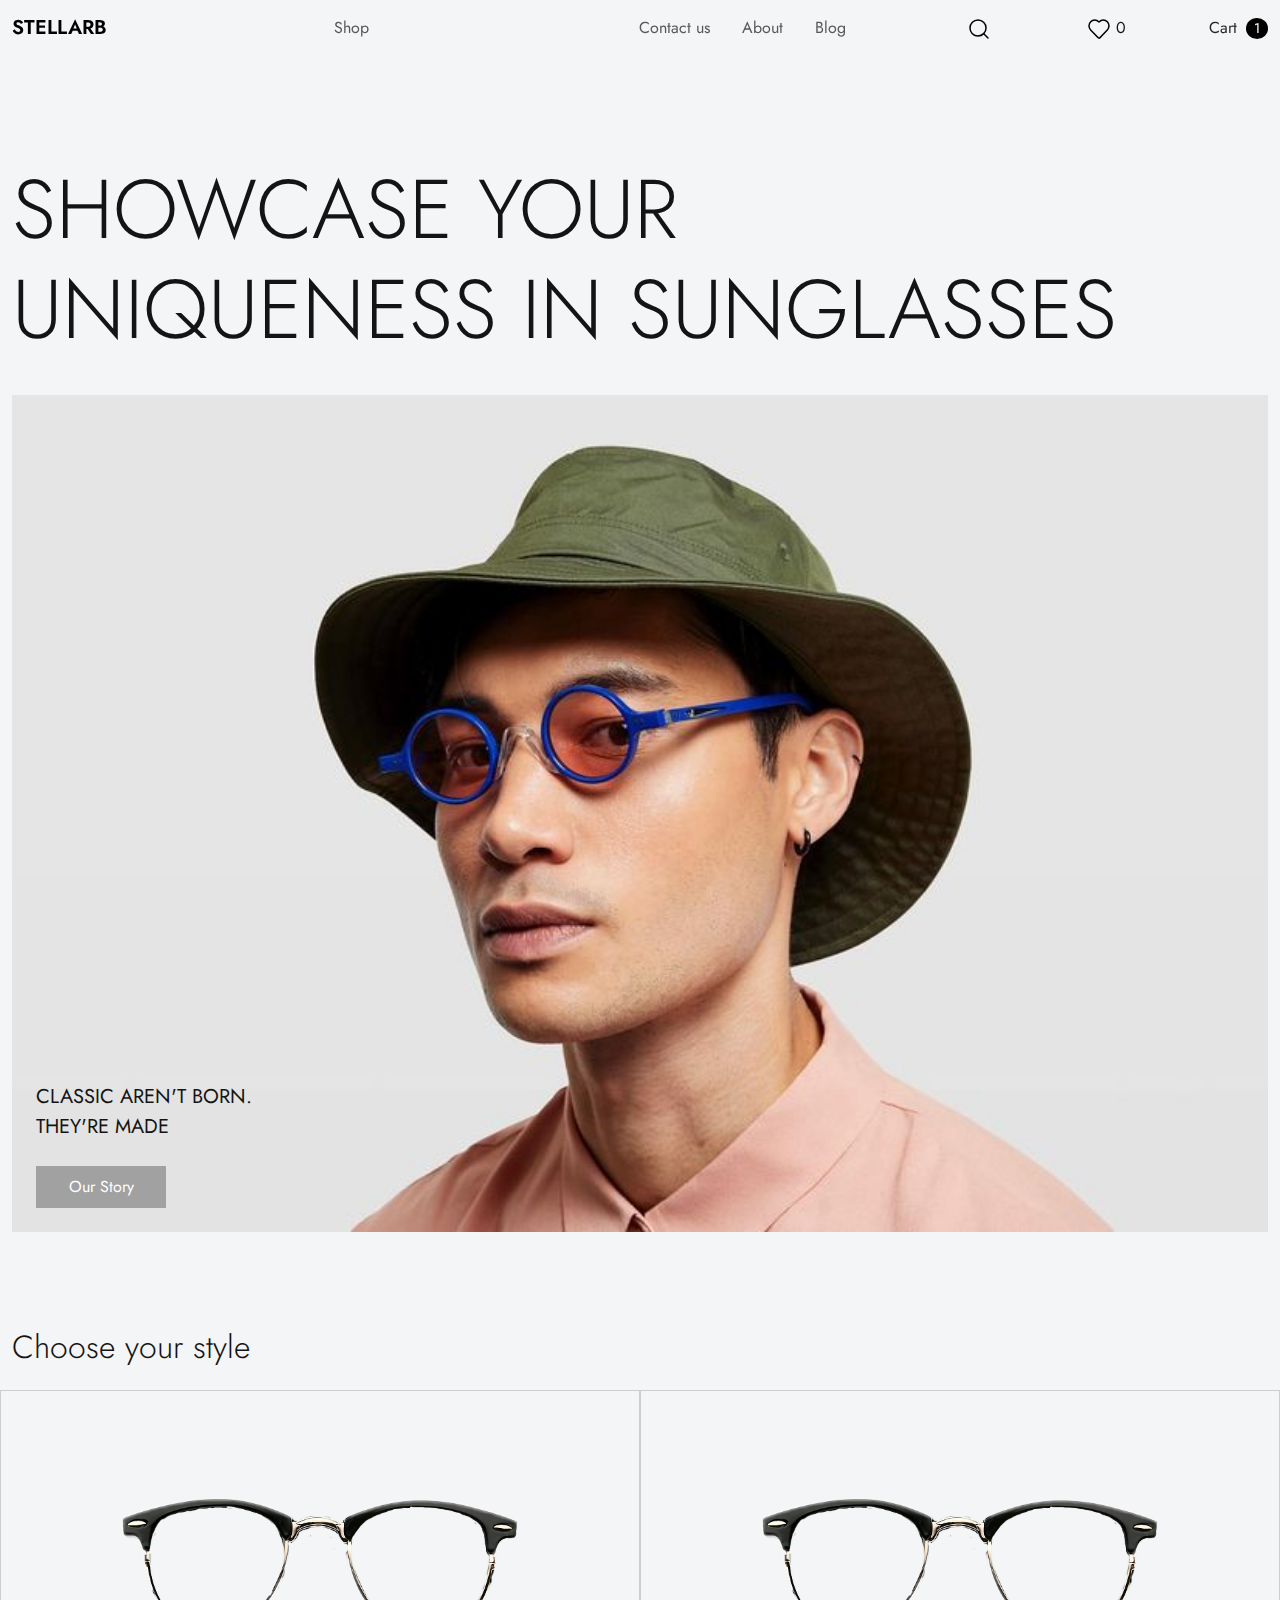
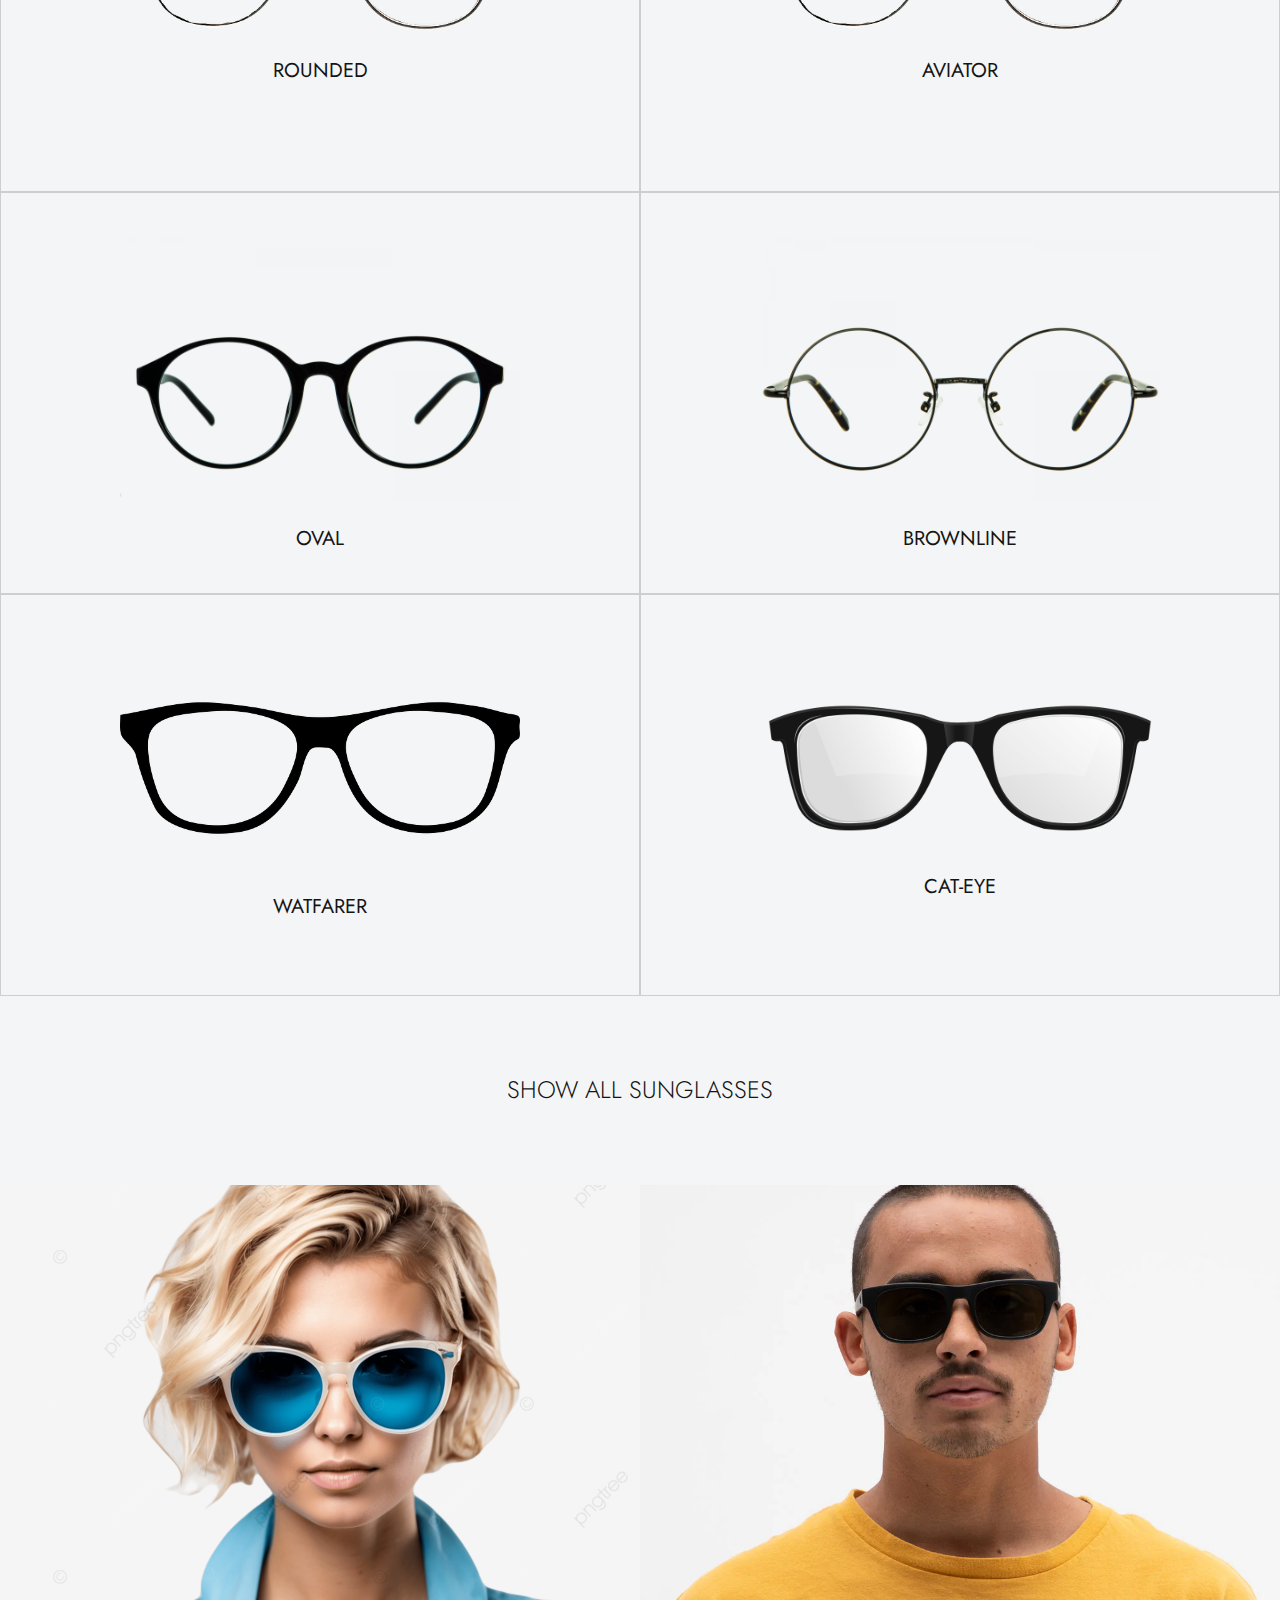
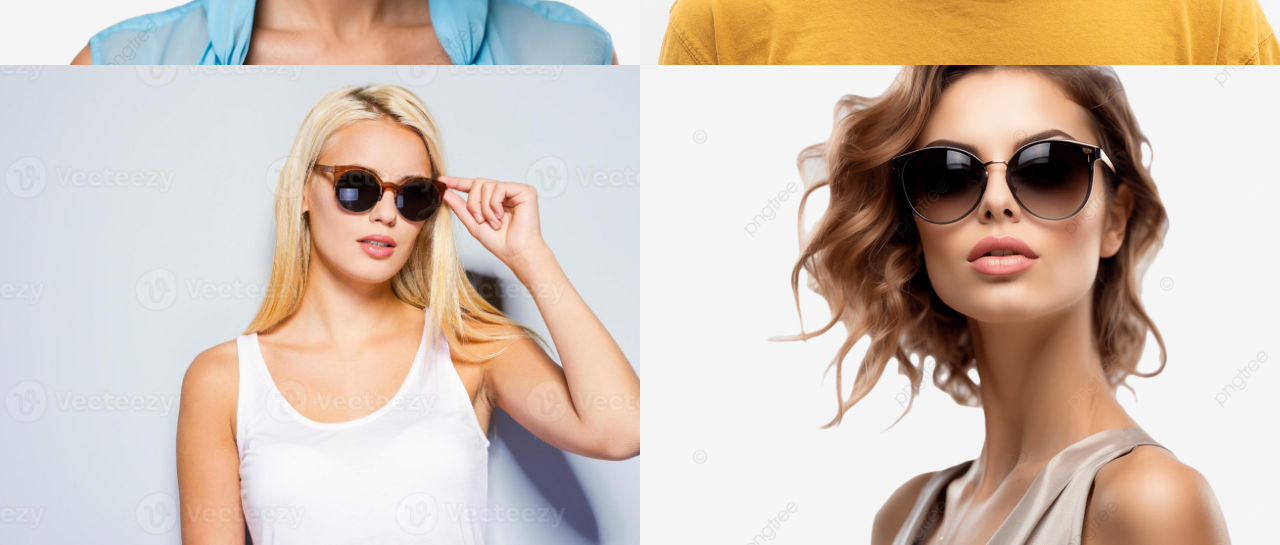
<file: index.html>
<!DOCTYPE html>
<html lang="en">
  <head>
    <meta charset="UTF-8" />
    <meta name="viewport" content="width=device-width, initial-scale=1.0" />
    <title>Stella</title>

    <link
      href="https://cdn.jsdelivr.net/npm/bootstrap@5.2.3/dist/css/bootstrap.min.css"
      rel="stylesheet"
    />
    <link
      rel="stylesheet"
      href="https://cdn.jsdelivr.net/npm/bootstrap-icons@1.11.3/font/bootstrap-icons.min.css"
    />
    <link rel="stylesheet" href="styles.css" />
  </head>
  <body>
    <!-- Header -->
    <header>
      <nav class="navbar navbar-expand-lg bg-transparent fixed-top">
        <div class="container-fluid">
          <div class="col-md-3">
            <a class="navbar-brand fw-semibold" href="/">STELLARB</a>
          </div>
          <button
            class="navbar-toggler"
            type="button"
            data-bs-toggle="collapse"
            data-bs-target="#navbarSupportedContent"
            aria-controls="navbarSupportedContent"
            aria-expanded="false"
            aria-label="Toggle navigation"
          >
            <span class="navbar-toggler-icon"></span>
          </button>
          <div class="collapse navbar-collapse" id="navbarSupportedContent">
            <div class="col-md-8">
              <ul class="navbar-nav mb-2 mb-lg-0">
                <li class="nav-item me-auto">
                  <a class="nav-link" aria-current="page" href="shop.html"
                    >Shop</a
                  >
                </li>
                <li class="nav-item me-3">
                  <a class="nav-link" href="#">Contact us</a>
                </li>
                <li class="nav-item me-3">
                  <a class="nav-link" href="#">About</a>
                </li>
                <li class="nav-item">
                  <a class="nav-link" href="#">Blog</a>
                </li>
                <!-- <li class="nav-item dropdown">
                      <a
                        class="nav-link dropdown-toggle"
                        href="#"
                        role="button"
                        data-bs-toggle="dropdown"
                        aria-expanded="false"
                      >
                        Dropdown
                      </a>
                      <ul class="dropdown-menu">
                        <li><a class="dropdown-item" href="#">Action</a></li>
                        <li><a class="dropdown-item" href="#">Another action</a></li>
                        <li><hr class="dropdown-divider" /></li>
                        <li>
                          <a class="dropdown-item" href="#">Something else here</a>
                        </li>
                      </ul>
                    </li> -->
              </ul>
            </div>

            <div class="col-md-4">
             <div class="d-flex align-items-center justify-content-between">
                <form class="d-flex" role="search">
                    <input
                      class="form-control me-2 d-none"
                      type="search"
                      placeholder="Search"
                      aria-label="Search"
                    />
                    <button class="btn border-none" type="button">
                        <?xml version="1.0" encoding="UTF-8"?><svg width="24px" height="24px" viewBox="0 0 24 24" stroke-width="1.5" fill="none" xmlns="http://www.w3.org/2000/svg" color="#000000"><path d="M17 17L21 21" stroke="#000000" stroke-width="1.5" stroke-linecap="round" stroke-linejoin="round"></path><path d="M3 11C3 15.4183 6.58172 19 11 19C13.213 19 15.2161 18.1015 16.6644 16.6493C18.1077 15.2022 19 13.2053 19 11C19 6.58172 15.4183 3 11 3C6.58172 3 3 6.58172 3 11Z" stroke="#000000" stroke-width="1.5" stroke-linecap="round" stroke-linejoin="round"></path></svg>
                    </button>
                  </form>
                  <div class="d-flex align-items-center">
                    <button class="btn border-none p-0 me-1" >
                        <?xml version="1.0" encoding="UTF-8"?><svg width="24px" height="24px" stroke-width="1.5" viewBox="0 0 24 24" fill="none" xmlns="http://www.w3.org/2000/svg" color="#000000"><path d="M22 8.86222C22 10.4087 21.4062 11.8941 20.3458 12.9929C17.9049 15.523 15.5374 18.1613 13.0053 20.5997C12.4249 21.1505 11.5042 21.1304 10.9488 20.5547L3.65376 12.9929C1.44875 10.7072 1.44875 7.01723 3.65376 4.73157C5.88044 2.42345 9.50794 2.42345 11.7346 4.73157L11.9998 5.00642L12.2648 4.73173C13.3324 3.6245 14.7864 3 16.3053 3C17.8242 3 19.2781 3.62444 20.3458 4.73157C21.4063 5.83045 22 7.31577 22 8.86222Z" stroke="#000000" stroke-width="1.5" stroke-linejoin="round"></path></svg>
                      </button>
                      <span>0</span>
                  </div>
                  <div class="d-flex align-items-center">
                    <button class="btn border-none p-0 me-2">Cart</button>
                    <span class="count">1</span>
                  </div>
             </div>
            </div>
          </div>
        </div>
      </nav>
    </header>

    <!-- Main Section -->
    <main >
        <div class="container-fluid">
            <h1 class="main-head">Showcase Your Uniqueness in Sunglasses</h1>

            <div class="hero position-relative">
                <img src="images/hero-img.jpg" alt="">
                <div class="content p-4">
                    <p class="text-uppercase mb-0 fs-5">Classic Aren't Born.</p>
                    <p class="text-uppercase mb-0 fs-5">They're Made</p>

                    <button class="btn text-white mt-4 py-2">Our Story</button>
                </div>
            </div>


            <section>
                <div class="text-start mt-5 ">
                    <h2 class=" fw-light fs-2 pt-5 pb-3">Choose your style</h2>
                </div>
            <div class="row glasses-types">
                <div class="col-md-6 p-0">
                    <div class="img">
                    <img src="images/glass1.png" class="img-fluid">
                    <p class="mt-4 mb-0 fs-5 text-uppercase">Rounded</p>
                    </div>
                </div>
                <div class="col-md-6 p-0">
                    <div class="img">
                        <img src="images/glass1.png" class="img-fluid">
                        <p class="mt-4 mb-0 fs-5 text-uppercase">Aviator</p>
                    </div>
                </div>
                <div class="col-md-6 p-0">
                    <div class="img">
                        <img src="images/glass3.png" class="img-fluid">
                        <p class="mt-4 mb-0 fs-5 text-uppercase">Oval</p>
                    </div>
                </div>
                <div class="col-md-6 p-0">
                    <div class="img">
                        <img src="images/glass4.png" class="img-fluid">
                        <p class="mt-4 mb-0 fs-5 text-uppercase">Brownline</p>
                    </div>
                </div>
                <div class="col-md-6 p-0">
                   <div class="img">
                    <img src="images/glass5.png" class="img-fluid">
                    <p class="mt-4 mb-0 fs-5 text-uppercase">Watfarer</p>
                   </div>
                </div>
                <div class="col-md-6 p-0">
                   <div class="img">
                    <img src="images/glass6.png" class="img-fluid">
                    <p class="mt-4 mb-0 fs-5 text-uppercase">Cat-Eye</p>
                   </div>
                </div>
    
            </div>
            </section>


            <section class="">
                <div class="text-center mb-80 mt-80">
                    <h2 class="text-uppercase fw-light fs-4">Show All Sunglasses</h2>
                </div>
            <div class="row all-glasses">
                <div class="col-md-6 p-0">
                    <img src="images/image1.png" class="img-fluid">
                </div>
                <div class="col-md-6 p-0">
                    <img src="images/image4.webp" class="img-fluid">
                </div>
                <div class="col-md-6 p-0">
                    <img src="images/image2.jpeg" class="img-fluid">
                </div>
                <div class="col-md-6 p-0">
                    <img src="images/image-3.png" class="img-fluid">
                </div>
                

            </div>
            </section>
        </div>

    </main>

    <script src="https://cdn.jsdelivr.net/npm/bootstrap@5.2.3/dist/js/bootstrap.bundle.min.js"></script>
  </body>
</html>
</file>
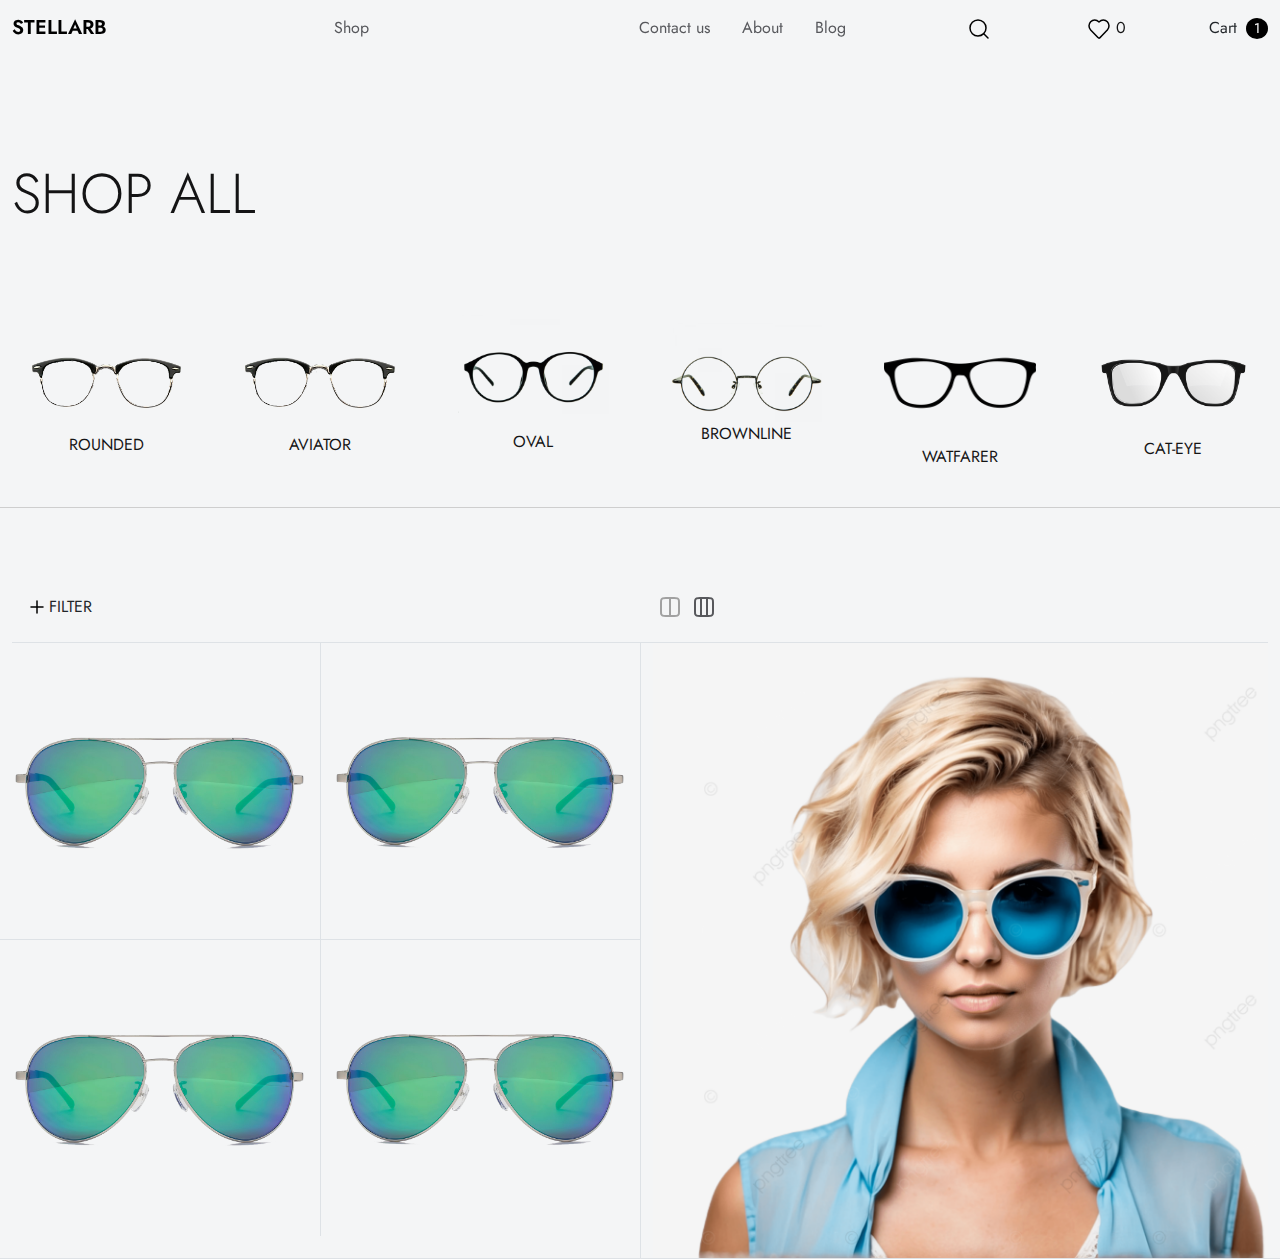
<file: shop.html>
<!DOCTYPE html>
<html lang="en">
<head>
    <meta charset="UTF-8">
    <meta name="viewport" content="width=device-width, initial-scale=1.0">
    <title>Shop</title>
    <link
    href="https://cdn.jsdelivr.net/npm/bootstrap@5.2.3/dist/css/bootstrap.min.css"
    rel="stylesheet"
  />
  <link
    rel="stylesheet"
    href="https://cdn.jsdelivr.net/npm/bootstrap-icons@1.11.3/font/bootstrap-icons.min.css"
  />
  <link rel="stylesheet" href="styles.css" />
</head>
<body>
     <!-- Header -->
     <header>
        <nav class="navbar navbar-expand-lg bg-transparent fixed-top">
          <div class="container-fluid">
            <div class="col-md-3">
              <a class="navbar-brand fw-semibold" href="/">STELLARB</a>
            </div>
            <button
              class="navbar-toggler"
              type="button"
              data-bs-toggle="collapse"
              data-bs-target="#navbarSupportedContent"
              aria-controls="navbarSupportedContent"
              aria-expanded="false"
              aria-label="Toggle navigation"
            >
              <span class="navbar-toggler-icon"></span>
            </button>
            <div class="collapse navbar-collapse" id="navbarSupportedContent">
              <div class="col-md-8">
                <ul class="navbar-nav mb-2 mb-lg-0">
                  <li class="nav-item me-auto">
                    <a class="nav-link" aria-current="page" href="shop.html"
                      >Shop</a
                    >
                  </li>
                  <li class="nav-item me-3">
                    <a class="nav-link" href="#">Contact us</a>
                  </li>
                  <li class="nav-item me-3">
                    <a class="nav-link" href="#">About</a>
                  </li>
                  <li class="nav-item">
                    <a class="nav-link" href="#">Blog</a>
                  </li>
                  <!-- <li class="nav-item dropdown">
                        <a
                          class="nav-link dropdown-toggle"
                          href="#"
                          role="button"
                          data-bs-toggle="dropdown"
                          aria-expanded="false"
                        >
                          Dropdown
                        </a>
                        <ul class="dropdown-menu">
                          <li><a class="dropdown-item" href="#">Action</a></li>
                          <li><a class="dropdown-item" href="#">Another action</a></li>
                          <li><hr class="dropdown-divider" /></li>
                          <li>
                            <a class="dropdown-item" href="#">Something else here</a>
                          </li>
                        </ul>
                      </li> -->
                </ul>
              </div>
  
              <div class="col-md-4">
               <div class="d-flex align-items-center justify-content-between">
                  <form class="d-flex" role="search">
                      <input
                        class="form-control me-2 d-none"
                        type="search"
                        placeholder="Search"
                        aria-label="Search"
                      />
                      <button class="btn border-none" type="button">
                          <?xml version="1.0" encoding="UTF-8"?><svg width="24px" height="24px" viewBox="0 0 24 24" stroke-width="1.5" fill="none" xmlns="http://www.w3.org/2000/svg" color="#000000"><path d="M17 17L21 21" stroke="#000000" stroke-width="1.5" stroke-linecap="round" stroke-linejoin="round"></path><path d="M3 11C3 15.4183 6.58172 19 11 19C13.213 19 15.2161 18.1015 16.6644 16.6493C18.1077 15.2022 19 13.2053 19 11C19 6.58172 15.4183 3 11 3C6.58172 3 3 6.58172 3 11Z" stroke="#000000" stroke-width="1.5" stroke-linecap="round" stroke-linejoin="round"></path></svg>
                      </button>
                    </form>
                    <div class="d-flex align-items-center">
                      <button class="btn border-none p-0 me-1" >
                          <?xml version="1.0" encoding="UTF-8"?><svg width="24px" height="24px" stroke-width="1.5" viewBox="0 0 24 24" fill="none" xmlns="http://www.w3.org/2000/svg" color="#000000"><path d="M22 8.86222C22 10.4087 21.4062 11.8941 20.3458 12.9929C17.9049 15.523 15.5374 18.1613 13.0053 20.5997C12.4249 21.1505 11.5042 21.1304 10.9488 20.5547L3.65376 12.9929C1.44875 10.7072 1.44875 7.01723 3.65376 4.73157C5.88044 2.42345 9.50794 2.42345 11.7346 4.73157L11.9998 5.00642L12.2648 4.73173C13.3324 3.6245 14.7864 3 16.3053 3C17.8242 3 19.2781 3.62444 20.3458 4.73157C21.4063 5.83045 22 7.31577 22 8.86222Z" stroke="#000000" stroke-width="1.5" stroke-linejoin="round"></path></svg>
                        </button>
                        <span>0</span>
                    </div>
                    <div class="d-flex align-items-center">
                      <button class="btn border-none p-0 me-2">Cart</button>
                      <span class="count">1</span>
                    </div>
               </div>
              </div>
            </div>
          </div>
        </nav>
      </header>

      <main>
        <div class="container-fluid">
            <section class="shop-all">
                <div class="text-start mb-80">
                    <h2 class=" fw-light">SHOP ALL</h2>
                </div>
            <div class="row types">
                <div class="col-md-2 ">
                    <div class="img">
                    <img src="images/glass1.png" class="img-fluid">
                    <p class="mt-4 mb-0 fs-6 text-uppercase">Rounded</p>
                    </div>
                </div>
                <div class="col-md-2 ">
                    <div class="img">
                        <img src="images/glass1.png" class="img-fluid">
                        <p class="mt-4 mb-0 fs-6 text-uppercase">Aviator</p>
                    </div>
                </div>
                <div class="col-md-2 ">
                    <div class="img">
                        <img src="images/glass3.png" class="img-fluid">
                        <p class="mt-3 mb-5 fs-6 text-uppercase">Oval</p>
                    </div>
                </div>
                <div class="col-md-2 ">
                    <div class="img">
                        <img src="images/glass4.png" class="img-fluid">
                        <p class="mmt-3 mb-5 fs-6 text-uppercase">Brownline</p>
                    </div>
                </div>
                <div class="col-md-2 ">
                   <div class="img">
                    <img src="images/glass5.png" class="img-fluid">
                    <p class="mt-4 mb-0 fs-6 text-uppercase">Watfarer</p>
                   </div>
                </div>
                <div class="col-md-2 ">
                   <div class="img">
                    <img src="images/glass6.png" class="img-fluid">
                    <p class="mt-4 mb-0 fs-6 text-uppercase">Cat-Eye</p>
                   </div>
                </div>
    
            </div>
            </section>

            <section class="mt-80 tabs">
                <div class="nav nav-tabs justify-content-center pb-3" id="myTab" role="tablist">
                    <div class="me-auto">
                        <div class="dropdown">
                            <button class="btn dropdown-toggle d-flex align-items-center" type="button" data-bs-toggle="dropdown" aria-expanded="false">
                                <?xml version="1.0" encoding="UTF-8"?><svg width="24px" height="24px" stroke-width="1.5" viewBox="0 0 24 24" fill="none" xmlns="http://www.w3.org/2000/svg" color="#000000"><path d="M6 12H12M18 12H12M12 12V6M12 12V18" stroke="#000000" stroke-width="1.5" stroke-linecap="round" stroke-linejoin="round"></path></svg>
                                FILTER
                            </button>
                            <ul class="dropdown-menu">
                              <li class="nav-item" role="presentation">
                                <button class="dropdown-item nav-link  bg-none" id="rounded-tab" data-bs-toggle="tab" data-bs-target="#rounded-tab-pane" type="button" role="tab" aria-controls="rounded-tab-pane" aria-selected="true">Rounded
                                </button></li>
                                <li class="nav-item" role="presentation">
                                    <button class="dropdown-item nav-link  bg-none" id="oval-tab" data-bs-toggle="tab" data-bs-target="#oval-tab-pane" type="button" role="tab" aria-controls="oval-tab-pane" aria-selected="true">Oval
                                    </button>
                                </li>
                                    <li class="nav-item" role="presentation">
                                        <button class="dropdown-item nav-link  bg-none" id="men-tab" data-bs-toggle="tab" data-bs-target="#men-tab-pane" type="button" role="tab" aria-controls="men-tab-pane" aria-selected="true">Rounded
                                        </button>
                                    </li>
                            </ul>
                          </div>
                        </div>
                    <div class="nav-item" role="presentation">
                      <button class="nav-link active bg-none" id="home-tab" data-bs-toggle="tab" data-bs-target="#home-tab-pane" type="button" role="tab" aria-controls="home-tab-pane" aria-selected="true">
                        <svg width="24" height="100%" viewBox="0 0 24 24" fill="none" xmlns="http://www.w3.org/2000/svg">
                            <path d="M12 3V21M7.8 3H16.2C17.8802 3 18.7202 3 19.362 3.32698C19.9265 3.6146 20.3854 4.07354 20.673 4.63803C21 5.27976 21 6.11984 21 7.8V16.2C21 17.8802 21 18.7202 20.673 19.362C20.3854 19.9265 19.9265 20.3854 19.362 20.673C18.7202 21 17.8802 21 16.2 21H7.8C6.11984 21 5.27976 21 4.63803 20.673C4.07354 20.3854 3.6146 19.9265 3.32698 19.362C3 18.7202 3 17.8802 3 16.2V7.8C3 6.11984 3 5.27976 3.32698 4.63803C3.6146 4.07354 4.07354 3.6146 4.63803 3.32698C5.27976 3 6.11984 3 7.8 3Z" stroke="currentColor" stroke-width="2" stroke-linecap="round" stroke-linejoin="round"/>
                            </svg>
                      </button>
                    </div>
                    <div class="nav-item me-auto" role="presentation">
                      <button class="nav-link" id="profile-tab" data-bs-toggle="tab" data-bs-target="#profile-tab-pane" type="button" role="tab" aria-controls="profile-tab-pane" aria-selected="false">
                        <svg width="24" height="100%" viewBox="0 0 24 24" fill="none" xmlns="http://www.w3.org/2000/svg">
                            <path d="M9 3V21M15 3V21M7.8 3H16.2C17.8802 3 18.7202 3 19.362 3.32698C19.9265 3.6146 20.3854 4.07354 20.673 4.63803C21 5.27976 21 6.11984 21 7.8V16.2C21 17.8802 21 18.7202 20.673 19.362C20.3854 19.9265 19.9265 20.3854 19.362 20.673C18.7202 21 17.8802 21 16.2 21H7.8C6.11984 21 5.27976 21 4.63803 20.673C4.07354 20.3854 3.6146 19.9265 3.32698 19.362C3 18.7202 3 17.8802 3 16.2V7.8C3 6.11984 3 5.27976 3.32698 4.63803C3.6146 4.07354 4.07354 3.6146 4.63803 3.32698C5.27976 3 6.11984 3 7.8 3Z" stroke="currentColor" stroke-width="2" stroke-linecap="round" stroke-linejoin="round"/>
                            </svg>
                      </button>
                    </div>
                </div>
                  <div class="tab-content" id="myTabContent">

                    <div class="tab-pane fade show active" id="home-tab-pane" role="tabpanel" aria-labelledby="home-tab" tabindex="0">
                        <div class="row border-bottom">
                            <div class="col-md-6">
                                <div class="row ">
                                    <div class="col-md-6 border-bottom">
                                        <img src="images/cat4.png" class="img-fluid">
                                    </div>
                                    <div class="col-md-6 border-bottom border-start">
                                        <img src="images/cat4.png" class="img-fluid">
                                    </div>
                                    <div class="col-md-6 ">
                                        <img src="images/cat4.png" class="img-fluid">
                                    </div>
                                    <div class="col-md-6  border-start">
                                        <img src="images/cat4.png" class="img-fluid">
                                    </div>
                                </div>
                            </div>
                            <div class="col-md-6 border-start">
                                <img src="images/image1.png" class="img-fluid">
                            </div>
                        </div>
                    </div>

                    <div class="tab-pane fade" id="profile-tab-pane" role="tabpanel" aria-labelledby="profile-tab" tabindex="0">
                        <div class="row col4">
                            <div class="col-md-3 text-center border-bottom swap-box">
                                <div class="cat-img first">
                                    <img src="images/cat4.png" class="img-fluid w-75 m-auto" alt="">
                                    <div class="mt-auto mb-3 d-flex justify-content-between">
                                        <span>CARLOS</span>
                                        <span>$309</span>
                                    </div>
                                </div>
                                <div class=" second">
                                    <div class="cat-img position-relative">
                                        <img src="images/img-3.jpeg" class="h-100" alt="">
                                        <div class="mt-auto position-absolute bottom-0 w-100">
                                            <button class="btn btn-primary w-100 d-flex justify-content-between">
                                                <span>ORDER NOW</span>
                                                <span>$309</span>
                                            </button>
                                        </div>
                                    </div>
                                </div>
                            </div>
                            <div class="col-md-3 text-center border-bottom border-start swap-box">
                                <div class="cat-img first">
                                    <img src="images/cat2.png" class="img-fluid w-75 m-auto" alt="">
                                    <div class="mt-auto mb-3 d-flex justify-content-between">
                                        <span>CARLOS</span>
                                        <span>$309</span>
                                    </div>
                                </div>
                                <div class=" second">
                                    <div class="cat-img position-relative">
                                        <img src="images/img-1.jpg" class="h-100" alt="">
                                        <div class="mt-auto position-absolute bottom-0 w-100">
                                            <button class="btn w-100 d-flex justify-content-between">
                                                <span>ORDER NOW</span>
                                                <span>$309</span>
                                            </button>
                                        </div>
                                    </div>
                                </div>
                            </div>
                            <div class="col-md-3 text-center border-bottom border-start swap-box">
                                <div class="cat-img first">
                                    <img src="images/cat3.png" class="img-fluid w-75 m-auto" alt="">
                                    <div class="mt-auto mb-3 d-flex justify-content-between">
                                        <span>CARLOS</span>
                                        <span>$309</span>
                                    </div>
                                </div>
                                <div class=" second">
                                    <div class="cat-img position-relative">
                                        <img src="images/img-3.jpeg" class="h-100" alt="">
                                        <div class="mt-auto position-absolute bottom-0 w-100">
                                            <button class="btn btn-primary w-100 d-flex justify-content-between">
                                                <span>ORDER NOW</span>
                                                <span>$309</span>
                                            </button>
                                        </div>
                                    </div>
                                </div>
                            </div>
                            <div class="col-md-3 text-center border-bottom border-start swap-box">
                                <div class="cat-img first">
                                    <img src="images/cat4.png" class="img-fluid w-75 m-auto" alt="">
                                    <div class="mt-auto mb-3 d-flex justify-content-between">
                                        <span>CARLOS</span>
                                        <span>$309</span>
                                    </div>
                                </div>
                                <div class=" second">
                                    <div class="cat-img position-relative">
                                        <img src="images/img-3.jpeg" class="h-100" alt="">
                                        <div class="mt-auto position-absolute bottom-0 w-100">
                                            <button class="btn btn-primary w-100 d-flex justify-content-between">
                                                <span>ORDER NOW</span>
                                                <span>$309</span>
                                            </button>
                                        </div>
                                    </div>
                                </div>
                            </div>
                            <div class="col-md-3 text-center  border-bottom swap-box">
                                <div class="cat-img first">
                                    <img src="images/cat4.png" class="img-fluid w-75 m-auto" alt="">
                                    <div class="mt-auto mb-3 d-flex justify-content-between">
                                        <span>CARLOS</span>
                                        <span>$309</span>
                                    </div>
                                </div>
                                <div class=" second">
                                    <div class="cat-img position-relative">
                                        <img src="images/img-3.jpeg" class="h-100" alt="">
                                        <div class="mt-auto position-absolute bottom-0 w-100">
                                            <button class="btn btn-primary w-100 d-flex justify-content-between">
                                                <span>ORDER NOW</span>
                                                <span>$309</span>
                                            </button>
                                        </div>
                                    </div>
                                </div>
                            </div>
                            <div class="col-md-3 text-center  border-bottom border-start swap-box">
                                <div class="cat-img first">
                                    <img src="images/cat2.png" class="img-fluid w-75 m-auto" alt="">
                                    <div class="mt-auto mb-3 d-flex justify-content-between">
                                        <span>CARLOS</span>
                                        <span>$309</span>
                                    </div>
                                </div>
                                <div class=" second">
                                    <div class="cat-img position-relative">
                                        <img src="images/img-3.jpeg" class="h-100" alt="">
                                        <div class="mt-auto position-absolute bottom-0 w-100">
                                            <button class="btn btn-primary w-100 d-flex justify-content-between">
                                                <span>ORDER NOW</span>
                                                <span>$309</span>
                                            </button>
                                        </div>
                                    </div>
                                </div>
                            </div>
                            <div class="col-md-3 text-center  border-bottom border-start swap-box">
                                <div class="cat-img first">
                                    <img src="images/cat3.png" class="img-fluid w-75 m-auto" alt="">
                                    <div class="mt-auto mb-3 d-flex justify-content-between">
                                        <span>CARLOS</span>
                                        <span>$309</span>
                                    </div>
                                </div>
                                <div class=" second">
                                    <div class="cat-img position-relative">
                                        <img src="images/img-3.jpeg" class="h-100" alt="">
                                        <div class="mt-auto position-absolute bottom-0 w-100">
                                            <button class="btn btn-primary w-100 d-flex justify-content-between">
                                                <span>ORDER NOW</span>
                                                <span>$309</span>
                                            </button>
                                        </div>
                                    </div>
                                </div>
                            </div>
                            <div class="col-md-3 text-center border-bottom border-start swap-box">
                                <div class="cat-img first">
                                    <img src="images/cat4.png" class="img-fluid w-75 m-auto" alt="">
                                    <div class="mt-auto mb-3 d-flex justify-content-between">
                                        <span>CARLOS</span>
                                        <span>$309</span>
                                    </div>
                                </div>
                                <div class=" second">
                                    <div class="cat-img position-relative">
                                        <img src="images/img-3.jpeg" class="h-100" alt="">
                                        <div class="mt-auto position-absolute bottom-0 w-100">
                                            <button class="btn btn-primary w-100 d-flex justify-content-between">
                                                <span>ORDER NOW</span>
                                                <span>$309</span>
                                            </button>
                                        </div>
                                    </div>
                                </div>
                            </div>
                        </div>
                    </div>

                    <!-- ROunded Tabs -->
                    <div class="tab-pane fade" id="rounded-tab-pane" role="tabpanel" aria-labelledby="rounded-tab" tabindex="0">
                        <div class="row col4">
                            <div class="col-md-3 text-center border-bottom swap-box">
                                <div class="cat-img first">
                                    <img src="images/glass2.png" class="img-fluid w-75 m-auto" alt="">
                                    <div class="mt-auto mb-3 d-flex justify-content-between">
                                        <span>CARLOS</span>
                                        <span>$309</span>
                                    </div>
                                </div>
                                <div class=" second">
                                    <div class="cat-img position-relative">
                                        <img src="images/img-3.jpeg" class="h-100" alt="">
                                        <div class="mt-auto position-absolute bottom-0 w-100">
                                            <button class="btn btn-primary w-100 d-flex justify-content-between">
                                                <span>ORDER NOW</span>
                                                <span>$309</span>
                                            </button>
                                        </div>
                                    </div>
                                </div>
                            </div>
                            <div class="col-md-3 text-center border-bottom border-start swap-box">
                                <div class="cat-img first">
                                    <img src="images/glass2.png" class="img-fluid w-75 m-auto" alt="">
                                    <div class="mt-auto mb-3 d-flex justify-content-between">
                                        <span>CARLOS</span>
                                        <span>$309</span>
                                    </div>
                                </div>
                                <div class=" second">
                                    <div class="cat-img position-relative">
                                        <img src="images/img-1.jpg" class="h-100" alt="">
                                        <div class="mt-auto position-absolute bottom-0 w-100">
                                            <button class="btn w-100 d-flex justify-content-between">
                                                <span>ORDER NOW</span>
                                                <span>$309</span>
                                            </button>
                                        </div>
                                    </div>
                                </div>
                            </div>
                            <div class="col-md-3 text-center border-bottom border-start swap-box">
                                <div class="cat-img first">
                                    <img src="images/glass2.png" class="img-fluid w-75 m-auto" alt="">
                                    <div class="mt-auto mb-3 d-flex justify-content-between">
                                        <span>CARLOS</span>
                                        <span>$309</span>
                                    </div>
                                </div>
                                <div class=" second">
                                    <div class="cat-img position-relative">
                                        <img src="images/img-3.jpeg" class="h-100" alt="">
                                        <div class="mt-auto position-absolute bottom-0 w-100">
                                            <button class="btn btn-primary w-100 d-flex justify-content-between">
                                                <span>ORDER NOW</span>
                                                <span>$309</span>
                                            </button>
                                        </div>
                                    </div>
                                </div>
                            </div>
                            <div class="col-md-3 text-center border-bottom border-start swap-box">
                                <div class="cat-img first">
                                    <img src="images/glass2.png" class="img-fluid w-75 m-auto" alt="">
                                    <div class="mt-auto mb-3 d-flex justify-content-between">
                                        <span>CARLOS</span>
                                        <span>$309</span>
                                    </div>
                                </div>
                                <div class=" second">
                                    <div class="cat-img position-relative">
                                        <img src="images/img-3.jpeg" class="h-100" alt="">
                                        <div class="mt-auto position-absolute bottom-0 w-100">
                                            <button class="btn btn-primary w-100 d-flex justify-content-between">
                                                <span>ORDER NOW</span>
                                                <span>$309</span>
                                            </button>
                                        </div>
                                    </div>
                                </div>
                            </div>
                            <div class="col-md-3 text-center  border-bottom swap-box">
                                <div class="cat-img first">
                                    <img src="images/glass2.png" class="img-fluid w-75 m-auto" alt="">
                                    <div class="mt-auto mb-3 d-flex justify-content-between">
                                        <span>CARLOS</span>
                                        <span>$309</span>
                                    </div>
                                </div>
                                <div class=" second">
                                    <div class="cat-img position-relative">
                                        <img src="images/img-3.jpeg" class="h-100" alt="">
                                        <div class="mt-auto position-absolute bottom-0 w-100">
                                            <button class="btn btn-primary w-100 d-flex justify-content-between">
                                                <span>ORDER NOW</span>
                                                <span>$309</span>
                                            </button>
                                        </div>
                                    </div>
                                </div>
                            </div>
                            <div class="col-md-3 text-center  border-bottom border-start swap-box">
                                <div class="cat-img first">
                                    <img src="images/glass2.png" class="img-fluid w-75 m-auto" alt="">
                                    <div class="mt-auto mb-3 d-flex justify-content-between">
                                        <span>CARLOS</span>
                                        <span>$309</span>
                                    </div>
                                </div>
                                <div class=" second">
                                    <div class="cat-img position-relative">
                                        <img src="images/img-3.jpeg" class="h-100" alt="">
                                        <div class="mt-auto position-absolute bottom-0 w-100">
                                            <button class="btn btn-primary w-100 d-flex justify-content-between">
                                                <span>ORDER NOW</span>
                                                <span>$309</span>
                                            </button>
                                        </div>
                                    </div>
                                </div>
                            </div>
                            <div class="col-md-3 text-center  border-bottom border-start swap-box">
                                <div class="cat-img first">
                                    <img src="images/cat3.png" class="img-fluid w-75 m-auto" alt="">
                                    <div class="mt-auto mb-3 d-flex justify-content-between">
                                        <span>CARLOS</span>
                                        <span>$309</span>
                                    </div>
                                </div>
                                <div class=" second">
                                    <div class="cat-img position-relative">
                                        <img src="images/img-3.jpeg" class="h-100" alt="">
                                        <div class="mt-auto position-absolute bottom-0 w-100">
                                            <button class="btn btn-primary w-100 d-flex justify-content-between">
                                                <span>ORDER NOW</span>
                                                <span>$309</span>
                                            </button>
                                        </div>
                                    </div>
                                </div>
                            </div>
                            <div class="col-md-3 text-center border-bottom border-start swap-box">
                                <div class="cat-img first">
                                    <img src="images/glass2.png" class="img-fluid w-75 m-auto" alt="">
                                    <div class="mt-auto mb-3 d-flex justify-content-between">
                                        <span>CARLOS</span>
                                        <span>$309</span>
                                    </div>
                                </div>
                                <div class=" second">
                                    <div class="cat-img position-relative">
                                        <img src="images/img-3.jpeg" class="h-100" alt="">
                                        <div class="mt-auto position-absolute bottom-0 w-100">
                                            <button class="btn btn-primary w-100 d-flex justify-content-between">
                                                <span>ORDER NOW</span>
                                                <span>$309</span>
                                            </button>
                                        </div>
                                    </div>
                                </div>
                            </div>
                        </div>
                    </div>



                    <!-- Oval -->
                    <div class="tab-pane fade" id="oval-tab-pane" role="tabpanel" aria-labelledby="oval-tab" tabindex="0">
                        <div class="row col4">
                            <div class="col-md-3 text-center border-bottom swap-box">
                                <div class="cat-img first">
                                    <img src="images/cat5.png" class="img-fluid w-75 m-auto" alt="">
                                    <div class="mt-auto mb-3 d-flex justify-content-between">
                                        <span>CARLOS</span>
                                        <span>$309</span>
                                    </div>
                                </div>
                                <div class=" second">
                                    <div class="cat-img position-relative">
                                        <img src="images/img-3.jpeg" class="h-100" alt="">
                                        <div class="mt-auto position-absolute bottom-0 w-100">
                                            <button class="btn btn-primary w-100 d-flex justify-content-between">
                                                <span>ORDER NOW</span>
                                                <span>$309</span>
                                            </button>
                                        </div>
                                    </div>
                                </div>
                            </div>
                            <div class="col-md-3 text-center border-bottom border-start swap-box">
                                <div class="cat-img first">
                                    <img src="images/cat5.png" class="img-fluid w-75 m-auto" alt="">
                                    <div class="mt-auto mb-3 d-flex justify-content-between">
                                        <span>CARLOS</span>
                                        <span>$309</span>
                                    </div>
                                </div>
                                <div class=" second">
                                    <div class="cat-img position-relative">
                                        <img src="images/img-1.jpg" class="h-100" alt="">
                                        <div class="mt-auto position-absolute bottom-0 w-100">
                                            <button class="btn w-100 d-flex justify-content-between">
                                                <span>ORDER NOW</span>
                                                <span>$309</span>
                                            </button>
                                        </div>
                                    </div>
                                </div>
                            </div>
                            <div class="col-md-3 text-center border-bottom border-start swap-box">
                                <div class="cat-img first">
                                    <img src="images/cat5.png" class="img-fluid w-75 m-auto" alt="">
                                    <div class="mt-auto mb-3 d-flex justify-content-between">
                                        <span>CARLOS</span>
                                        <span>$309</span>
                                    </div>
                                </div>
                                <div class=" second">
                                    <div class="cat-img position-relative">
                                        <img src="images/img-3.jpeg" class="h-100" alt="">
                                        <div class="mt-auto position-absolute bottom-0 w-100">
                                            <button class="btn btn-primary w-100 d-flex justify-content-between">
                                                <span>ORDER NOW</span>
                                                <span>$309</span>
                                            </button>
                                        </div>
                                    </div>
                                </div>
                            </div>
                            <div class="col-md-3 text-center border-bottom border-start swap-box">
                                <div class="cat-img first">
                                    <img src="images/cat5.png" class="img-fluid w-75 m-auto" alt="">
                                    <div class="mt-auto mb-3 d-flex justify-content-between">
                                        <span>CARLOS</span>
                                        <span>$309</span>
                                    </div>
                                </div>
                                <div class=" second">
                                    <div class="cat-img position-relative">
                                        <img src="images/img-3.jpeg" class="h-100" alt="">
                                        <div class="mt-auto position-absolute bottom-0 w-100">
                                            <button class="btn btn-primary w-100 d-flex justify-content-between">
                                                <span>ORDER NOW</span>
                                                <span>$309</span>
                                            </button>
                                        </div>
                                    </div>
                                </div>
                            </div>
                            <div class="col-md-3 text-center  border-bottom swap-box">
                                <div class="cat-img first">
                                    <img src="images/cat5.png" class="img-fluid w-75 m-auto" alt="">
                                    <div class="mt-auto mb-3 d-flex justify-content-between">
                                        <span>CARLOS</span>
                                        <span>$309</span>
                                    </div>
                                </div>
                                <div class=" second">
                                    <div class="cat-img position-relative">
                                        <img src="images/img-3.jpeg" class="h-100" alt="">
                                        <div class="mt-auto position-absolute bottom-0 w-100">
                                            <button class="btn btn-primary w-100 d-flex justify-content-between">
                                                <span>ORDER NOW</span>
                                                <span>$309</span>
                                            </button>
                                        </div>
                                    </div>
                                </div>
                            </div>
                            <div class="col-md-3 text-center  border-bottom border-start swap-box">
                                <div class="cat-img first">
                                    <img src="images/cat5.png" class="img-fluid w-75 m-auto" alt="">
                                    <div class="mt-auto mb-3 d-flex justify-content-between">
                                        <span>CARLOS</span>
                                        <span>$309</span>
                                    </div>
                                </div>
                                <div class=" second">
                                    <div class="cat-img position-relative">
                                        <img src="images/img-3.jpeg" class="h-100" alt="">
                                        <div class="mt-auto position-absolute bottom-0 w-100">
                                            <button class="btn btn-primary w-100 d-flex justify-content-between">
                                                <span>ORDER NOW</span>
                                                <span>$309</span>
                                            </button>
                                        </div>
                                    </div>
                                </div>
                            </div>
                            <div class="col-md-3 text-center  border-bottom border-start swap-box">
                                <div class="cat-img first">
                                    <img src="images/cat5.png" class="img-fluid w-75 m-auto" alt="">
                                    <div class="mt-auto mb-3 d-flex justify-content-between">
                                        <span>CARLOS</span>
                                        <span>$309</span>
                                    </div>
                                </div>
                                <div class=" second">
                                    <div class="cat-img position-relative">
                                        <img src="images/img-3.jpeg" class="h-100" alt="">
                                        <div class="mt-auto position-absolute bottom-0 w-100">
                                            <button class="btn btn-primary w-100 d-flex justify-content-between">
                                                <span>ORDER NOW</span>
                                                <span>$309</span>
                                            </button>
                                        </div>
                                    </div>
                                </div>
                            </div>
                            <div class="col-md-3 text-center border-bottom border-start swap-box">
                                <div class="cat-img first">
                                    <img src="images/cat5.png" class="img-fluid w-75 m-auto" alt="">
                                    <div class="mt-auto mb-3 d-flex justify-content-between">
                                        <span>CARLOS</span>
                                        <span>$309</span>
                                    </div>
                                </div>
                                <div class=" second">
                                    <div class="cat-img position-relative">
                                        <img src="images/img-3.jpeg" class="h-100" alt="">
                                        <div class="mt-auto position-absolute bottom-0 w-100">
                                            <button class="btn btn-primary w-100 d-flex justify-content-between">
                                                <span>ORDER NOW</span>
                                                <span>$309</span>
                                            </button>
                                        </div>
                                    </div>
                                </div>
                            </div>
                        </div>
                    </div>

                    <div class="tab-pane fade" id="men-tab-pane" role="tabpanel" aria-labelledby="men-tab" tabindex="0">
                        <div class="row col4">
                            <div class="col-md-3 text-center border-bottom swap-box">
                                <div class="cat-img first">
                                    <img src="images/cat2.png" class="img-fluid w-75 m-auto" alt="">
                                    <div class="mt-auto mb-3 d-flex justify-content-between">
                                        <span>CARLOS</span>
                                        <span>$309</span>
                                    </div>
                                </div>
                                <div class=" second">
                                    <div class="cat-img position-relative">
                                        <img src="images/img-3.jpeg" class="h-100" alt="">
                                        <div class="mt-auto position-absolute bottom-0 w-100">
                                            <button class="btn btn-primary w-100 d-flex justify-content-between">
                                                <span>ORDER NOW</span>
                                                <span>$309</span>
                                            </button>
                                        </div>
                                    </div>
                                </div>
                            </div>
                            <div class="col-md-3 text-center border-bottom border-start swap-box">
                                <div class="cat-img first">
                                    <img src="images/cat2.png" class="img-fluid w-75 m-auto" alt="">
                                    <div class="mt-auto mb-3 d-flex justify-content-between">
                                        <span>CARLOS</span>
                                        <span>$309</span>
                                    </div>
                                </div>
                                <div class=" second">
                                    <div class="cat-img position-relative">
                                        <img src="images/img-1.jpg" class="h-100" alt="">
                                        <div class="mt-auto position-absolute bottom-0 w-100">
                                            <button class="btn w-100 d-flex justify-content-between">
                                                <span>ORDER NOW</span>
                                                <span>$309</span>
                                            </button>
                                        </div>
                                    </div>
                                </div>
                            </div>
                            <div class="col-md-3 text-center border-bottom border-start swap-box">
                                <div class="cat-img first">
                                    <img src="images/cat2.png" class="img-fluid w-75 m-auto" alt="">
                                    <div class="mt-auto mb-3 d-flex justify-content-between">
                                        <span>CARLOS</span>
                                        <span>$309</span>
                                    </div>
                                </div>
                                <div class=" second">
                                    <div class="cat-img position-relative">
                                        <img src="images/img-3.jpeg" class="h-100" alt="">
                                        <div class="mt-auto position-absolute bottom-0 w-100">
                                            <button class="btn btn-primary w-100 d-flex justify-content-between">
                                                <span>ORDER NOW</span>
                                                <span>$309</span>
                                            </button>
                                        </div>
                                    </div>
                                </div>
                            </div>
                            <div class="col-md-3 text-center border-bottom border-start swap-box">
                                <div class="cat-img first">
                                    <img src="images/cat2.png" class="img-fluid w-75 m-auto" alt="">
                                    <div class="mt-auto mb-3 d-flex justify-content-between">
                                        <span>CARLOS</span>
                                        <span>$309</span>
                                    </div>
                                </div>
                                <div class=" second">
                                    <div class="cat-img position-relative">
                                        <img src="images/img-3.jpeg" class="h-100" alt="">
                                        <div class="mt-auto position-absolute bottom-0 w-100">
                                            <button class="btn btn-primary w-100 d-flex justify-content-between">
                                                <span>ORDER NOW</span>
                                                <span>$309</span>
                                            </button>
                                        </div>
                                    </div>
                                </div>
                            </div>
                            <div class="col-md-3 text-center  border-bottom swap-box">
                                <div class="cat-img first">
                                    <img src="images/cat2.png" class="img-fluid w-75 m-auto" alt="">
                                    <div class="mt-auto mb-3 d-flex justify-content-between">
                                        <span>CARLOS</span>
                                        <span>$309</span>
                                    </div>
                                </div>
                                <div class=" second">
                                    <div class="cat-img position-relative">
                                        <img src="images/img-3.jpeg" class="h-100" alt="">
                                        <div class="mt-auto position-absolute bottom-0 w-100">
                                            <button class="btn btn-primary w-100 d-flex justify-content-between">
                                                <span>ORDER NOW</span>
                                                <span>$309</span>
                                            </button>
                                        </div>
                                    </div>
                                </div>
                            </div>
                            <div class="col-md-3 text-center  border-bottom border-start swap-box">
                                <div class="cat-img first">
                                    <img src="images/cat2.png" class="img-fluid w-75 m-auto" alt="">
                                    <div class="mt-auto mb-3 d-flex justify-content-between">
                                        <span>CARLOS</span>
                                        <span>$309</span>
                                    </div>
                                </div>
                                <div class=" second">
                                    <div class="cat-img position-relative">
                                        <img src="images/img-3.jpeg" class="h-100" alt="">
                                        <div class="mt-auto position-absolute bottom-0 w-100">
                                            <button class="btn btn-primary w-100 d-flex justify-content-between">
                                                <span>ORDER NOW</span>
                                                <span>$309</span>
                                            </button>
                                        </div>
                                    </div>
                                </div>
                            </div>
                            <div class="col-md-3 text-center  border-bottom border-start swap-box">
                                <div class="cat-img first">
                                    <img src="images/cat2.png" class="img-fluid w-75 m-auto" alt="">
                                    <div class="mt-auto mb-3 d-flex justify-content-between">
                                        <span>CARLOS</span>
                                        <span>$309</span>
                                    </div>
                                </div>
                                <div class=" second">
                                    <div class="cat-img position-relative">
                                        <img src="images/img-3.jpeg" class="h-100" alt="">
                                        <div class="mt-auto position-absolute bottom-0 w-100">
                                            <button class="btn btn-primary w-100 d-flex justify-content-between">
                                                <span>ORDER NOW</span>
                                                <span>$309</span>
                                            </button>
                                        </div>
                                    </div>
                                </div>
                            </div>
                            <div class="col-md-3 text-center border-bottom border-start swap-box">
                                <div class="cat-img first">
                                    <img src="images/cat2.png" class="img-fluid w-75 m-auto" alt="">
                                    <div class="mt-auto mb-3 d-flex justify-content-between">
                                        <span>CARLOS</span>
                                        <span>$309</span>
                                    </div>
                                </div>
                                <div class=" second">
                                    <div class="cat-img position-relative">
                                        <img src="images/img-3.jpeg" class="h-100" alt="">
                                        <div class="mt-auto position-absolute bottom-0 w-100">
                                            <button class="btn btn-primary w-100 d-flex justify-content-between">
                                                <span>ORDER NOW</span>
                                                <span>$309</span>
                                            </button>
                                        </div>
                                    </div>
                                </div>
                            </div>
                        </div>
                    </div>

                  </div>
            </section>
        </div>
      </main>


     
    <script src="https://cdn.jsdelivr.net/npm/bootstrap@5.2.3/dist/js/bootstrap.bundle.min.js"></script>
</body>
</html>
</file>
<file: styles.css>
@import url('https://fonts.googleapis.com/css2?family=Jost:ital,wght@0,100..900;1,100..900&display=swap');

body, html {
    font-family: "Jost", sans-serif;
    color: #141415;
    background-color: #F4F5F6;
}



/* Header */
.nav-link {
    color: #57585C;
}

.count {
    color: #fff;
    background-color: #000;
    border-radius: 50%;
    width: 22px;
    margin: 0 auto;
    display: inline-block;
    text-align: center;
    font-size: 14px;
}


/* Main */
main {
    margin-top: 10rem;
}

.main-head {
    text-transform: uppercase;
    font-weight: 300;
    font-size: 5.2rem;
    max-width: 90%;
    margin-bottom: 35px;
}

.hero img {
    height: auto;
    width: 100%;
}
 .hero button {
    background-color: #a1a1a1;
    border-radius: 0;
    min-width: 130px;
 }

 .hero .content {
    position: absolute;
    bottom: 0;
 }

 .all-glasses img {
    height: 480px;
    object-fit: cover;
    width: 100%;
 }

 .glasses-types .img {
    width: 400px;
    height: 400px;
    margin: auto;
    display: flex;
    flex-direction: column;
    align-items: center;
    justify-content: center;
 }

 .glasses-types > div {
    text-align: center;
    border: 1px solid #cecece;

 }

 .glasses-types .row {
    border-top: 1px solid #cecece;
    border-bottom: 1px solid #cecece;

 }

 .mb-80 {
    margin-bottom: 80px;
 }
 .mt-80 {
    margin-top: 80px;
 }




 .shop-all h2{
    font-size: 3.5rem;
 }

 .types .img {
    height: 200px;
    flex-direction: column;
    text-align: center;
    justify-content: center;
    display: flex;
 }

 .types img {
   width: 80%;
   margin: 0 auto;
 }
 .row.types {
    border-bottom: 1px solid #cecece;
 }

 .nav-tabs .nav-item.show .nav-link, .nav-tabs .nav-link.active {
    background-color: transparent;
    border: none;
    color: #a1a1a1;
    border-radius: 0;
    transition: none;
    padding: 5px;
 }

 .nav-tabs .nav-link {
    padding: 5px;
    margin: 0;
    border: none;
 }

  /* .tabs .col4 > div {
    border: 1px solid #cecece;
 } */


 .cat-img {
    height: 400px;
    display: flex;
    flex-direction: column;

 }
 .tabs .swap-box .second {
    display: none;
 }
 .tabs .swap-box .second button {
    background-color: #754ef6;
    color: #fff;
 }

 .tabs .swap-box:hover > .second {
    display: block;
 }

 .tabs .swap-box:hover > .first {
    display: none;
 }

 .dropdown-toggle::after {
    content: none !important;
 }
 .dropdown-toggle.show, .dropdown-toggle.btn:first-child:active:focus-visible  {
    border: none;
 }





@media screen and (min-width: 990px) {
    .navbar-nav {
        margin-right: 100px;
    }
}
</file>
